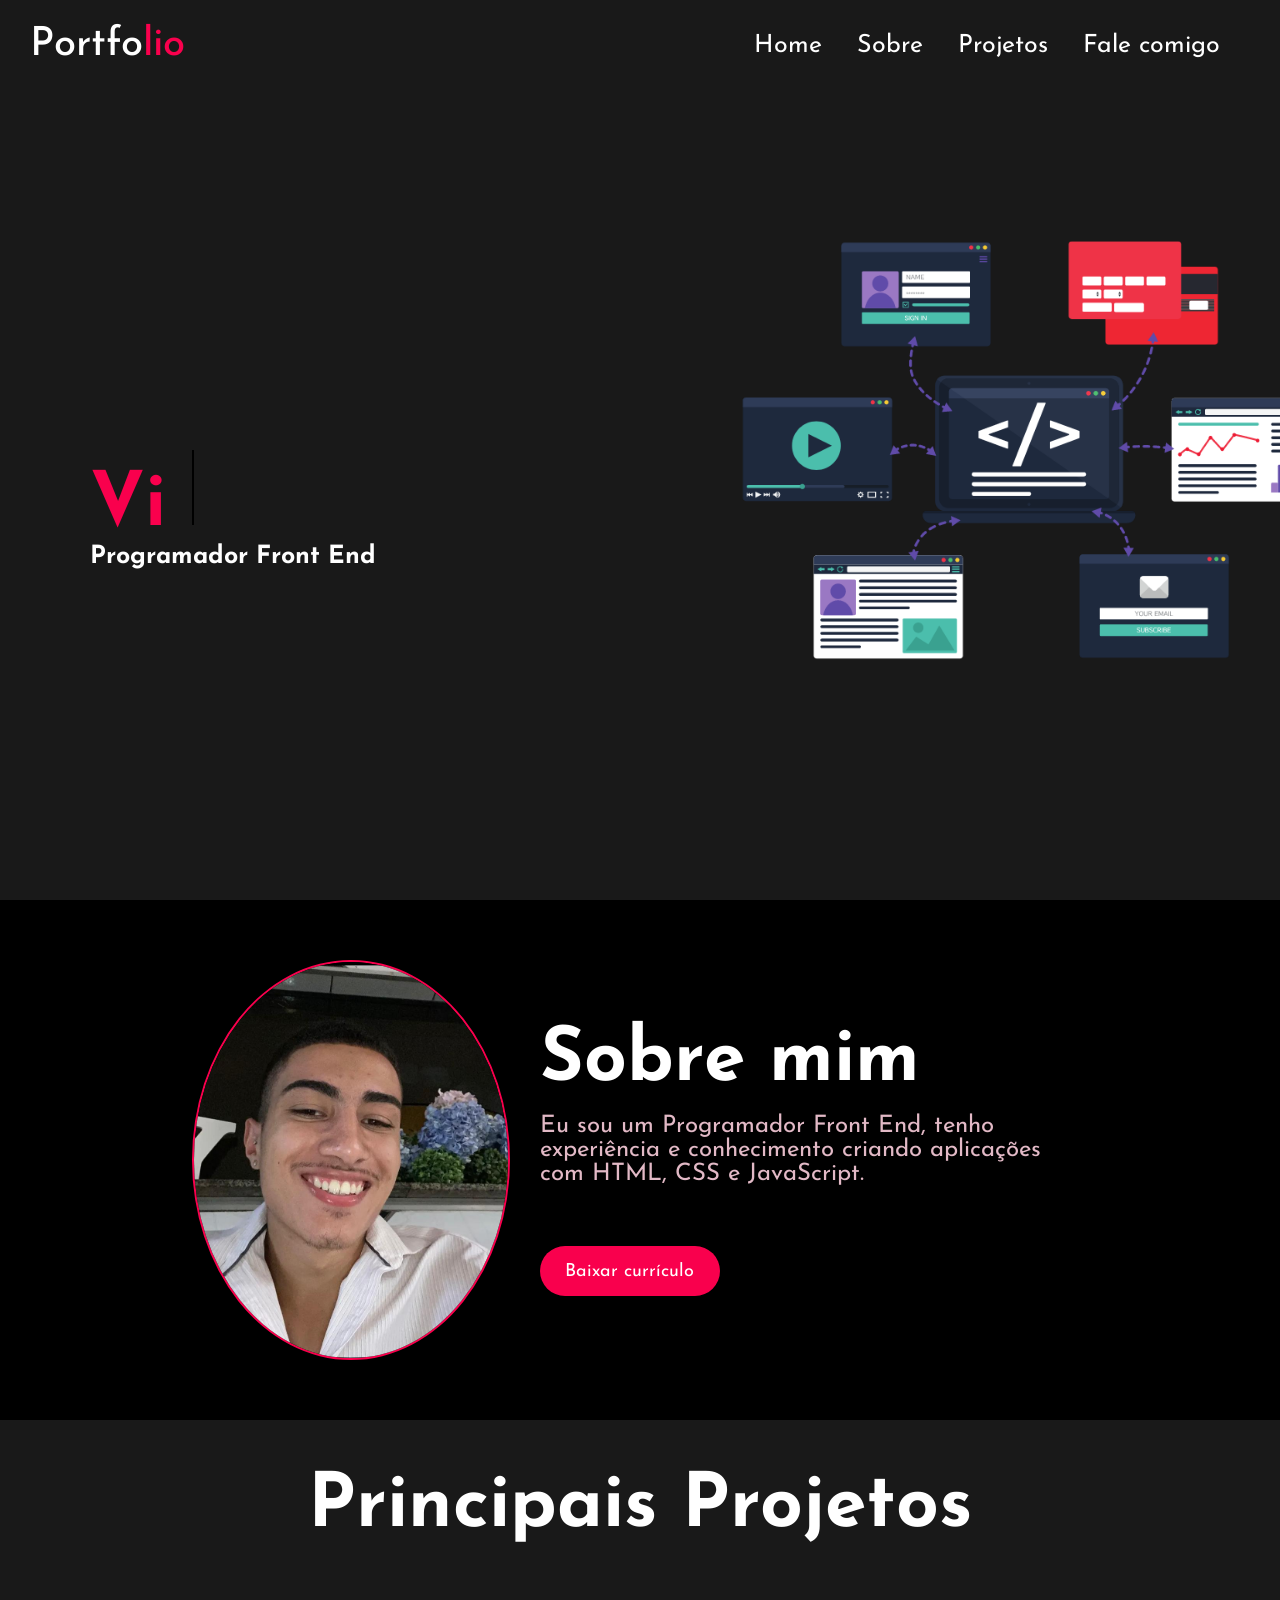
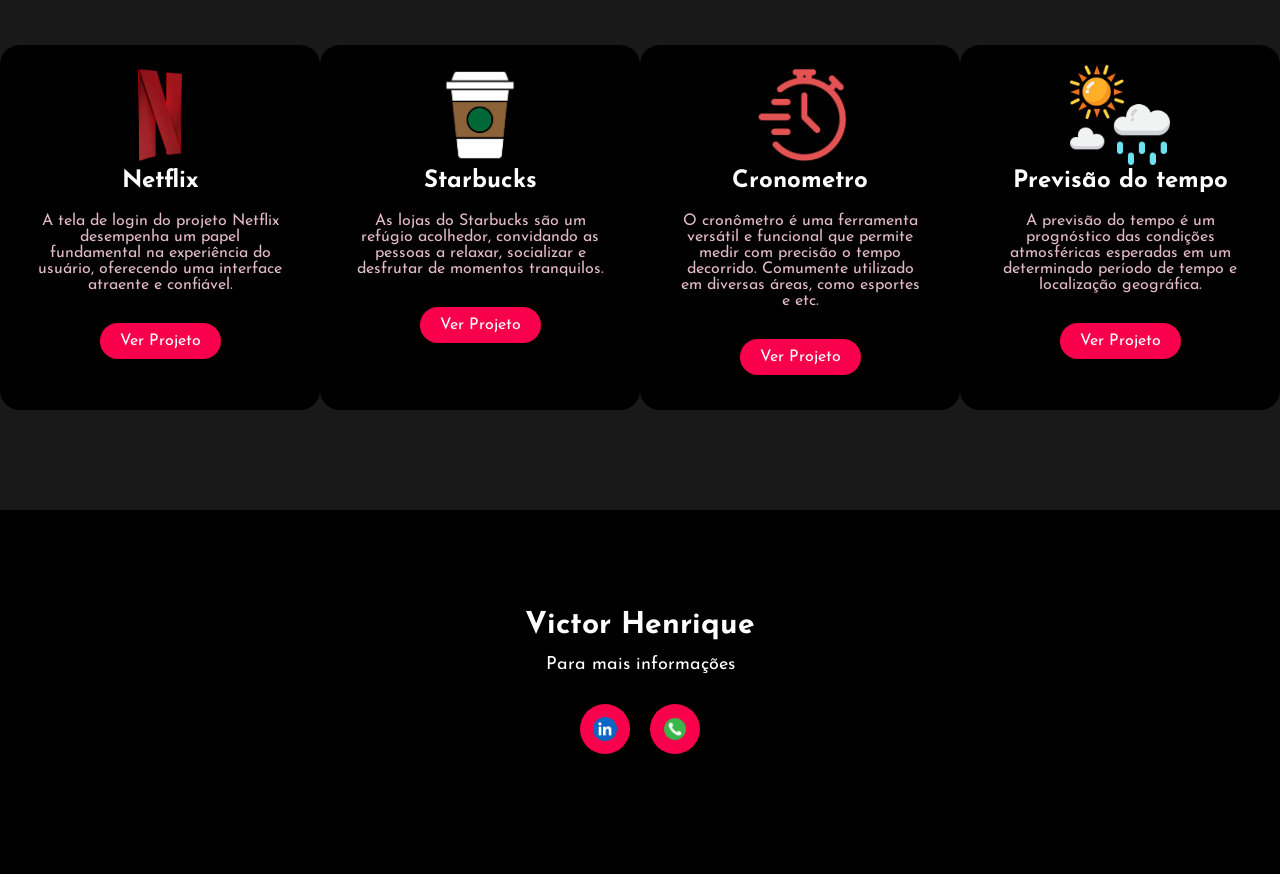
<file: index.html>
<!DOCTYPE html>
<html lang="pt-br">

<head>
    <meta charset="UTF-8">
    <meta http-equiv="X-UA-Compatible" content="IE=edge">
    <meta name="viewport" content="width=device-width, initial-scale=1.0">
    <link rel="stylesheet" href="./styles.css">
    <link rel="preconnect" href="https://fonts.googleapis.com">
    <link rel="preconnect" href="https://fonts.gstatic.com" crossorigin>
    <link href="https://fonts.googleapis.com/css2?family=Josefin+Sans:wght@200;500&display=swap" rel="stylesheet">
    <style>
        /* Estilos responsivos */
        
        @media screen and (max-width: 768px) {
            /* Estilos para dispositivos com largura de tela até 768px */
            .meu-nome h1 {
                font-size: 24px;
            }
        }
        
        @media screen and (max-width: 480px) {
            /* Estilos para dispositivos com largura de tela até 480px */
            .meu-nome h1 {
                font-size: 20px;
            }
        }
    </style>
    <title>Victor Henrique</title>
</head>

<body>
    <div class="caixa-principal" id="home">
        <nav>
            <h2 class="portfolio">Portfo<span>lio</span></h2>
            <ul>
                <li><a class="link-menu" href="#home">Home</a></li>
                <li><a class="link-menu" href="#sobre">Sobre</a></li>
                <li><a class="link-menu" href="#projetos-id">Projetos</a></li>
                <li><a class="link-menu" href="#fale-comigo">Fale comigo</a></li>
            </ul>
        </nav>

        <div class="meu-nome">
            <h1>
                <span id="typed-text"></span>
                <span class="cursor"></span>
            </h1>
            <h3>Programador Front End</h3>
        </div>
    </div>

    <section id="sobre">
        <img src="./img/victor.jpeg" alt="Foto de Victor Henrique">
        <div>
            <h2>Sobre mim</h2>
            <p>Eu sou um Programador Front End, tenho experiência e conhecimento criando aplicações com HTML, CSS e JavaScript.</p>
            <a href="MeuCurriculo.pdf" download="meu_curriculo.pdf">
                <button class="button-animation">Baixar currículo</button>
            </a>
        </div>
    </section>

    <div class="projetos" id="projetos-id">
        <h2>Principais Projetos</h2>

        <div class="card-projetos">

            <div class="card">
                <img src="./img/netflix.png" alt="Projeto Netflix">
                <h5>Netflix</h5>
                <p>A tela de login do projeto Netflix desempenha um papel fundamental na experiência do usuário, oferecendo uma interface atraente e confiável.</p>
                <a href="https://login-netflix01.netlify.app" target="_blank">Ver Projeto</a>
            </div>

            <div class="card">
                <img src="./img/starbucks.png" alt="Projeto Starbucks">
                <h5>Starbucks</h5>
                <p>As lojas do Starbucks são um refúgio acolhedor, convidando as pessoas a relaxar, socializar e desfrutar de momentos tranquilos.</p>
                <a href="https://starbucks-clone01.netlify.app" target="_blank">Ver Projeto</a>
            </div>

            <div class="card">
                <img src="./img/crono.png" alt="Projeto Cronômetro">
                <h5>Cronometro</h5>
                <p>O cronômetro é uma ferramenta versátil e funcional que permite medir com precisão o tempo decorrido. Comumente utilizado em diversas áreas, como esportes e etc.</p>
                <a href="https://my-stopwatch1.netlify.app" target="_blank">Ver Projeto</a>
            </div>

            <div class="card">
                <img src="./img/previsao.png" alt="Projeto Previsão do Tempo" height="80">
                <h5>Previsão do tempo</h5>
                <p>A previsão do tempo é um prognóstico das condições atmosféricas esperadas em um determinado período de tempo e localização geográfica.</p>
                <a href="https://previsao-do-tempo01.netlify.app" target="_blank">Ver Projeto</a>
            </div>
        </div>
    </div>

    <footer id="fale-comigo">
        <h5>Victor Henrique</h5>
        <p>Para mais informações</p>

        <div class="social">
            <a href="https://www.linkedin.com/in/victor-henrique1/" target="_blank">
                <img src="./img/linkedin.png" alt="LinkedIn">
            </a>

            <a href="https://wa.me/5511981744993?text=Ol%C3%A1+Victor%2C+vim+atrav%C3%A9s+do+seu+portf%C3%B3lio+no+GitHub" target="_blank">
                <img src="./img/telefone.png" alt="WhatsApp">
            </a>
        </div>
    </footer>

    <script>
        const text = "Victor Henrique";
        const delay = 200; // Tempo de atraso entre cada caractere (em milissegundos)

        let index = 0;

        function type() {
            if (index < text.length) {
                document.getElementById("typed-text").textContent += text.charAt(index);
                index++;
                setTimeout(type, delay);
            }
        }

        setTimeout(type, 1000); // Tempo inicial antes de começar a digitar
    </script>
</body>

</html>
</file>
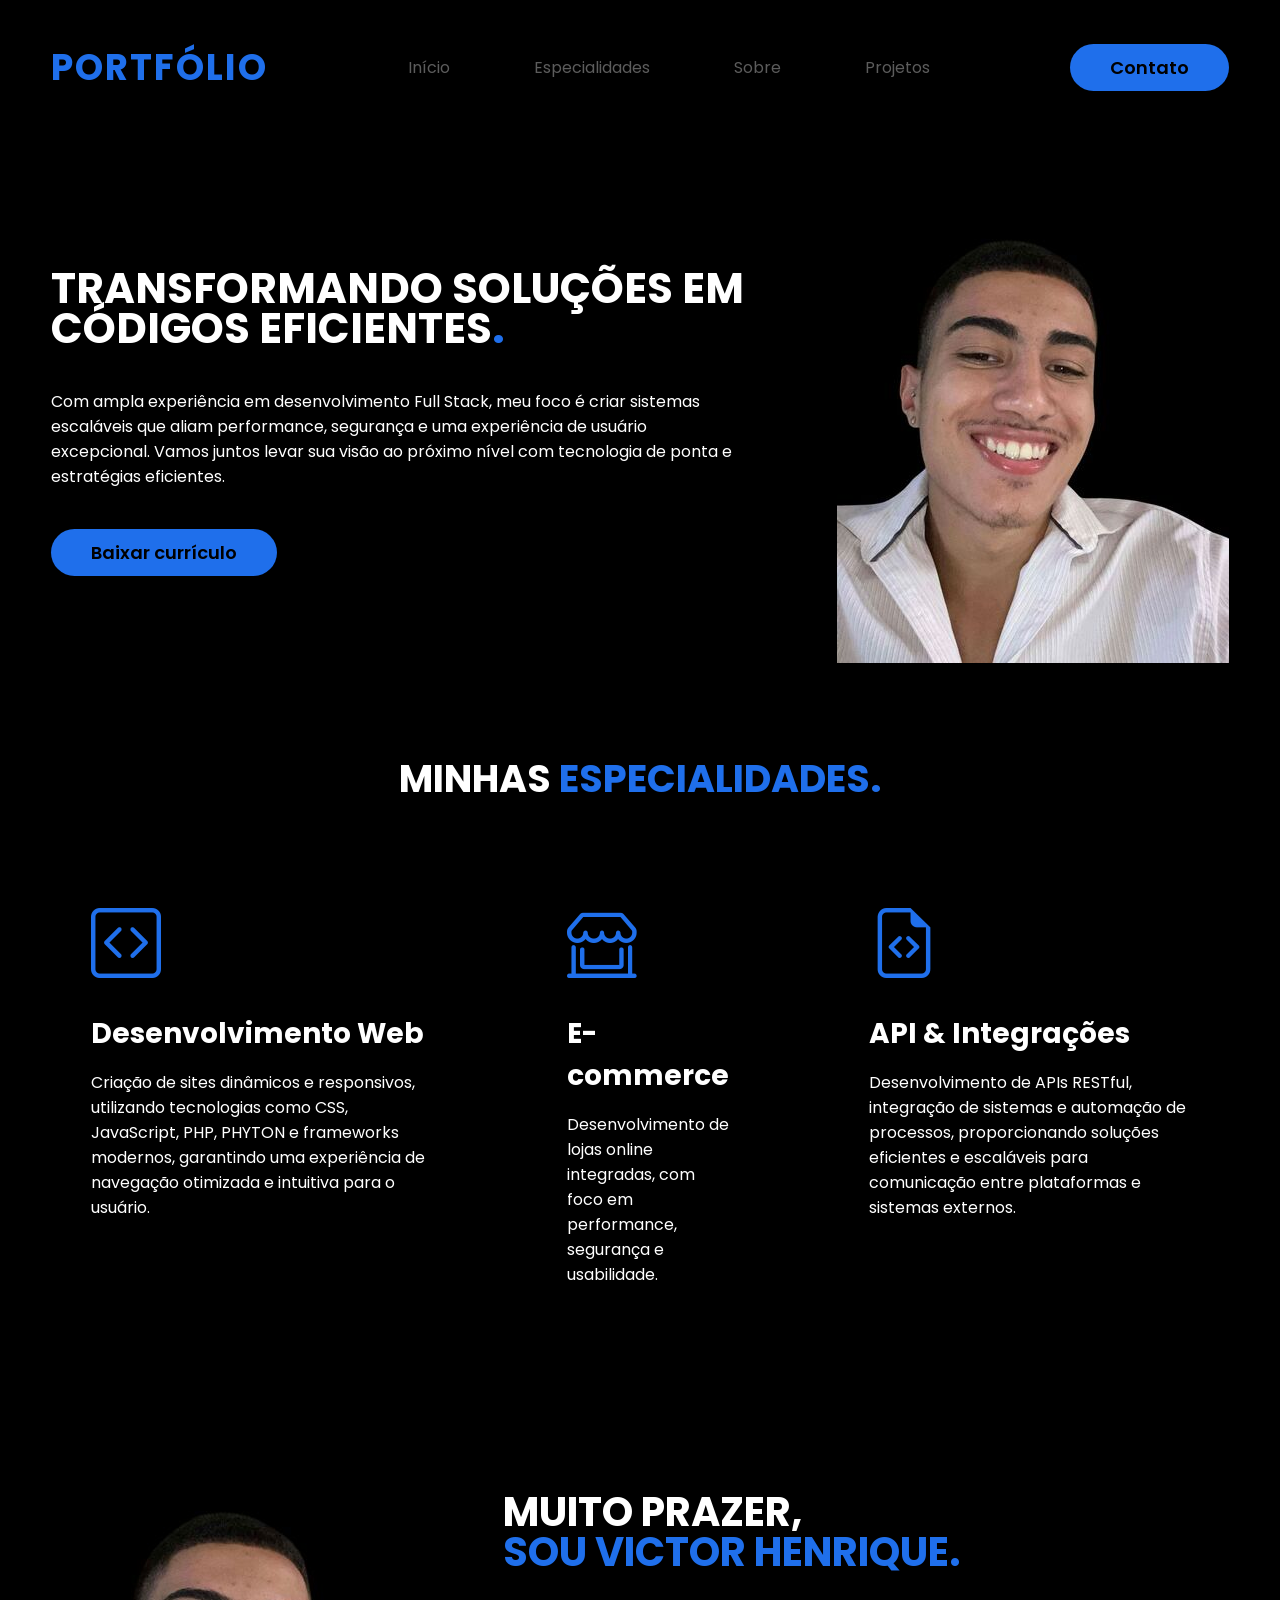
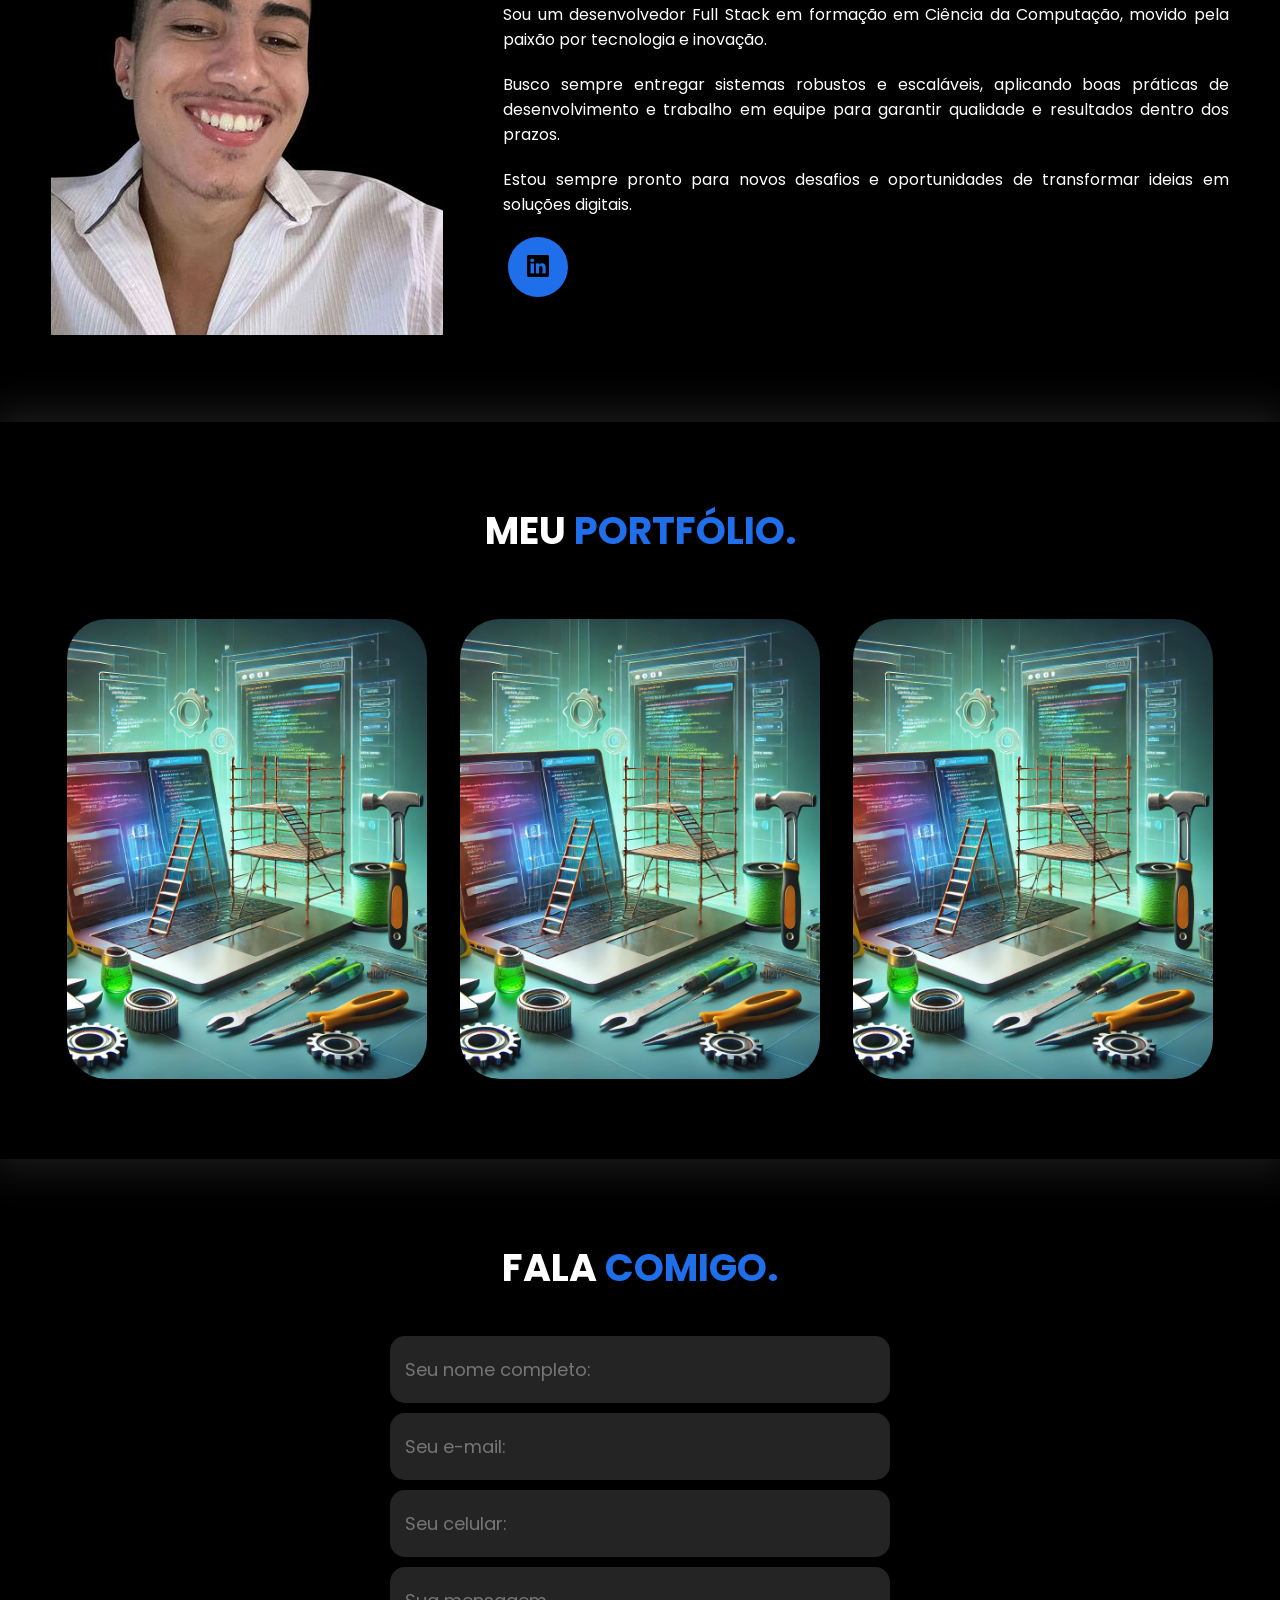
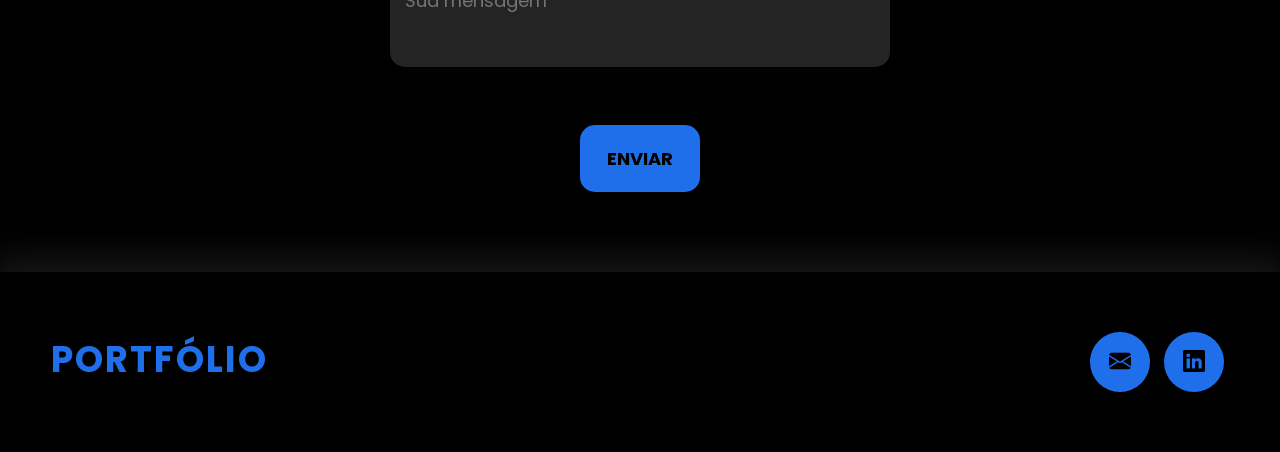
<file: Portfolio/index.html>
<!DOCTYPE html>
<html lang="pt-br">
<head>
    <meta charset="UTF-8">
    <meta name="viewport" content="width=device-width, initial-scale=1.0">
    <!-- GOOGLE FONTS -->
    <link rel="preconnect" href="https://fonts.googleapis.com">
    <link rel="preconnect" href="https://fonts.gstatic.com" crossorigin>
    <link href="https://fonts.googleapis.com/css2?family=Poppins:ital,wght@0,100;0,200;0,300;0,400;0,500;0,600;0,700;0,800;0,900;1,100;1,200;1,300;1,400;1,500;1,600;1,700;1,800;1,900&display=swap" rel="stylesheet">
    <!-- FIM GOOGLE FONTES -->
    <!-- BOOTSTRAP ICONS -->
    <link rel="stylesheet" href="https://cdn.jsdelivr.net/npm/bootstrap-icons@1.10.5/font/bootstrap-icons.css">
    <!-- FIM BOOTSTRAP ICONS -->
    <link rel="stylesheet" href="style.css">

    <script src="menu.js" defer></script>


    <title>Portfólio</title>
</head>
<body>

    <header>
        <div class="interface">
            <div class="logo">
                <a href="#">
                    <span class="logo-text">Portfólio</span>
                </a>
            </div><!--logo-->
    
            <nav class="menu-desktop">
                <ul>
                    <li><a href="#home">Início</a></li>
                    <li><a href="#especialidades">Especialidades</a></li>
                    <li><a href="#sobre">Sobre</a></li>
                    <li><a href="#projetos">Projetos</a></li>
                </ul>
            </nav>
    
            <div class="btn-contato">
                <a href="#formulario">
                    <button>Contato</button>
                </a>
            </div><!--btn-contato-->
    
            <div class="btn-abrir-menu" id="btn-menu">
                <i class="bi bi-list"></i>
            </div>
    
            <div class="menu-mobile" id="menu-mobile">
                <div class="btn-fechar">
                    <i class="bi bi-x-lg"></i>
                </div>
    
                <nav>
                    <ul>
                        <li><a href="#home">Início</a></li>
                        <li><a href="#especialidades">Especialidades</a></li>
                        <li><a href="#sobre">Sobre</a></li>
                        <li><a href="#projetos">Projetos</a></li>
                        <li><a href="#contato">Contato</a></li>
                    </ul>
                </nav>
    
            </div><!--menu-mobile-->
            <div class="overlay-menu" id="overlay-menu"></div>
        </div><!--interface-->
    </header>
    
    <main>
        <section class="topo-do-site" id="home">
            <div class="interface">
                <div class="flex">
                    <div class="txt-topo-site">
                        <h1>TRANSFORMANDO SOLUÇÕES EM CÓDIGOS EFICIENTES<span>.</span></h1>
                        <p>Com ampla experiência em desenvolvimento Full Stack, meu foco é criar sistemas escaláveis que aliam performance, segurança e uma experiência de usuário excepcional. Vamos juntos levar sua visão ao próximo nível com tecnologia de ponta e estratégias eficientes.</p>

                        <div class="btn-contato">
                            <a href="MeuCurriculo.pdf" download="meu_curriculo.pdf">
                                <button class="button-animation">Baixar currículo</button>
                            </a>
                        </div>
                    </div><!--txt-topo-site-->

                    <div class="img-topo-site">
                        <img src="images/foto.png" alt="">
                    </div><!--img-topo-site-->
                </div><!--flex-->
            </div><!--interface-->
        </section><!--topo-do-site-->

        <section class="especiliadades" id="especialidades">
            <div class="interface">
                <h2 class="titulo">MINHAS <span>ESPECIALIDADES.</span></h2>
                <div class="flex">
                    <div class="especialidades-box">
                        <i class="bi bi-code-square"></i>
                        <h3>Desenvolvimento Web</h3>
                        <p>Criação de sites dinâmicos e responsivos, utilizando tecnologias como CSS, JavaScript, PHP, PHYTON e frameworks modernos, garantindo uma experiência de navegação otimizada e intuitiva para o usuário.</p>
                    </div><!--especialidades-box-->
            
                    <div class="especialidades-box">
                        <i class="bi bi-shop-window"></i>
                        <h3>E-commerce</h3>
                        <p>Desenvolvimento de lojas online integradas, com foco em performance, segurança e usabilidade.</p>
                    </div><!--especialidades-box-->
            
                    <div class="especialidades-box">
                        <i class="bi bi-file-earmark-code"></i>
                        <h3>API & Integrações</h3>
                        <p>Desenvolvimento de APIs RESTful, integração de sistemas e automação de processos, proporcionando soluções eficientes e escaláveis para comunicação entre plataformas e sistemas externos.</p>
                    </div><!--especialidades-box-->
                </div><!--flex-->
            </div><!--interface-->            
        </section><!--especiliadades-->

        <section class="sobre" id="sobre">
            <div class="interface">
                <div class="flex">
                    <div class="img-sobre">
                        <img src="images/foto.png" alt="">
                    </div><!--img-sobre-->

                    <div class="txt-sobre">
                        <h2>MUITO PRAZER, <span>SOU VICTOR HENRIQUE.</span></h2>
                        <p>Sou um desenvolvedor Full Stack em formação em Ciência da Computação, movido pela paixão por tecnologia e inovação.</p>
                        <p>Busco sempre entregar sistemas robustos e escaláveis, aplicando boas práticas de desenvolvimento e trabalho em equipe para garantir qualidade e resultados dentro dos prazos.</p>
                        <p>Estou sempre pronto para novos desafios e oportunidades de transformar ideias em soluções digitais.</p>
                        <div class="btn-social">
                            <a href="https://www.linkedin.com/in/victor-henrique1/"><button><i class="bi bi-linkedin"></i></button></a>
                        </div><!--btn-social-->
                    </div><!--txt-sobre-->                    
                </div><!--flex-->
            </div><!--interface-->
        </section><!--sobre-->

        <section class="portfolio" id="projetos">
            <div class="interface">
                <h2 class="titulo">MEU <span>PORTFÓLIO.</span></h2>
                <div class="flex">
                    <div class="img-port" style="background-image: url(images/imagem.jpg);">
                        <div class="overlay">Projeto 1</div>
                    </div>
                    <div class="img-port" style="background-image: url(images/imagem.jpg);">
                        <div class="overlay">Projeto 2</div>
                    </div>
                    <div class="img-port" style="background-image: url(images/imagem.jpg);">
                        <div class="overlay">Projeto 3</div>
                    </div>
                </div><!--flex-->
            </div><!--interface-->
        </section><!--portfolio-->  

        <section class="formulario" id="formulario">
            <div class="interface" id="contato">
                <h2 class="titulo">FALA <span>COMIGO.</span></h2>

                <form action="https://formsubmit.co/v.henriquecarvalho10@gmail.com" method="POST">
                    <input type="text" name="nome" id="nome" placeholder="Seu nome completo:" required maxlength="50">
                    <input type="email" name="email" id="email" placeholder="Seu e-mail:" required>
                    <input type="text" name="telefone" id="telefone" placeholder="Seu celular:">
                    <div class="textarea-container">
                        <textarea name="mensagem" id="mensagem" placeholder="Sua mensagem" required oninput="contarCaracteres()"></textarea>
                        <div id="contador">0/500</div>
                    </div>
                    <div class="btn-enviar">
                        <input type="submit" value="ENVIAR" onclick="sendEmail()">
                    </div>
                    <input type="hidden" name="_subject" value="Oportunidade">
                    <input type="text" name="_honey" style="display:none">
                    <input type="hidden" name="_captcha" value="false">
                    <input type="hidden" name="_next" value="https://victor-portfolio1.netlify.app">
                </form>
            </div><!--interface-->
        </section><!--formulario-->

    </main>
<footer>
    <div class="interface">
        <!-- Linha Superior do Footer -->
        <div class="line-footer">
            <div class="flex">
                <div class="logo-footer">
                    <span class="logo-text">Portfólio</span> <!-- Aqui usamos a logo com texto -->
                </div><!--logo-footer-->
                <div class="btn-social">
                    <a href="mailto:v.henriquecarvalho10@gmail.com"><button><i class="bi bi-envelope-fill"></i></button></a>
                    <a href="https://www.linkedin.com/in/victor-henrique1/" target="_blank"><button><i class="bi bi-linkedin"></i></button></a>
                </div><!--btn-social-->
            </div><!--flex-->
        </div><!--line-footer-->
    </div><!--interface-->
</footer>
    </html>
    <script>
        document.addEventListener("DOMContentLoaded", () => {
    // Máscara para o campo de celular
    const celular = document.getElementById('telefone');
    celular.addEventListener('input', mascaraCelular);

    // Máscara para o campo de nome
    const nome = document.getElementById('nome');
    nome.addEventListener('input', mascaraNome);
});

function mascaraCelular(event) {
    let valor = event.target.value;

    // Remove tudo que não for número
    valor = valor.replace(/\D/g, "");

    // Aplica a máscara (XX) XXXXX-XXXX
    if (valor.length <= 2) {
        valor = `(${valor}`;
    } else if (valor.length <= 7) {
        valor = `(${valor.slice(0, 2)}) ${valor.slice(2)}`;
    } else {
        valor = `(${valor.slice(0, 2)}) ${valor.slice(2, 7)}-${valor.slice(7, 11)}`;
    }

    event.target.value = valor;
}

function mascaraNome(event) {
    let valor = event.target.value;

    // Permite letras com acento, ç, e espaços
    valor = valor.replace(/[^a-zA-ZáàâäãéèêëíìîïóòôöõúùûüçÇ\s]/g, "");

    event.target.value = valor;
}
    </script>
    <script>
        async function sendEmail() {
            const form = document.getElementById('contactForm');
            const formData = new FormData(form);
        
            try {
                const response = await fetch('https://formsubmit.co/v.henriquecarvalho10@gmail.com', {
                    method: 'POST',
                    body: formData,
                });
                
                if (response.ok) {
                    alert('Formulário enviado com sucesso!');
                    form.reset(); // Limpa o formulário
                } else {
                    alert('Erro ao enviar o formulário.');
                }
            } catch (error) {
                console.error('Erro:', error);
                alert('Houve um problema ao enviar o formulário.');
            }
        }
        </script>
</file>
<file: styles.css>
* {
    margin: 0;
    padding: 0;
    box-sizing: border-box;
    font-family: 'Josefin Sans', sans-serif;
}

.caixa-principal {
    height: 100vh;
    width: 100%;
    background-image: url(./img/background.png);
    background-size: cover;
    background-position: center;
    background-color: #191919;
}

nav {
    display: flex;
    align-items: center;
    justify-content: space-between;
    padding-left: 30px;
    padding-right: 30px;
    padding-top: 25px;
}

.portfolio {
    color: #ffffff;
    font-size: 40px;
    font-weight: 500;
}

.portfolio span {
    color: #f9004d;
}

li {
    color: white;
    list-style: none;
    display: inline-block;
    font-size: 25px;
    margin-right: 30px;
    cursor: pointer;
}

li:hover {
    color: #f9004d;
    transition: 0.5s;
}

.link-menu {
    text-decoration: none;
    color: white;
}

.meu-nome {
    position: absolute;
    top: 50%;
    left: 7%;
}

h1 {
    color: white;
    font-size: 75px;
}

h1 span {
    color: #f9004d;
}

.meu-nome h3 {
    color: white;
    font-size: 25px;
}

section {
    display: flex;
    align-items: center;
    padding: 60px 15%;
    background-color: #000000;
}

section img {
    height: 400px;
    border-radius: 100%;
    border: 2px solid #f9004d;
    margin-right: 30px;
}

section div h2 {
    color: white;
    font-size: 75px;
}

section div p {
    color: #e2b9c6;
    font-size: 24px;
    margin-top: 15px;
    margin-bottom: 60px;
}

section div button {
    color: white;
    background: #f9004d;
    height: 50px;
    width: 180px;
    font-size: 18px;
    border: none;
    border-radius: 26px;
    cursor: pointer;
}

section div button:hover {
    background-color: black;
    border: 3px solid #f9004d;
    transition: 0.5s;
}

.projetos {
    background-color: #191919;
    padding-top: 50px;
    padding-bottom: 100px;
}

.projetos h2 {
    color: white;
    font-size: 75px;
    text-align: center;
}

.card {
    background-color: #000000;
    height: 365px;
    width: 335px;
    border-radius: 20px;
    padding: 20px 35px;
    text-align: center;
}

.card img {
    height: 100px;
}

.card h5 {
    color: white;
    font-size: 24px;
}

.card p {
    color: #e2b9c6;
    margin-top: 20px;
    margin-bottom: 40px;
}

.card a {
    background-color: #f9004d;
    color: white;
    padding: 10px 20px;
    border-radius: 25px;
    cursor: pointer;
    transition: 0.5s;
    text-decoration: none;
}

.card a:hover {
    background-color: transparent;
    border: 2px solid #f9004d;
}

.card-projetos {
    display: flex;
    justify-content: space-around;
    margin-top: 100px;
}

footer {
    background-color: #000;
    padding-top: 100px;
    padding-bottom: 120px;
    display: flex;
    flex-direction: column;
    align-items: center;
    justify-content: center;
}

footer h5 {
    color: white;
    font-size: 30px;
}

footer p {
    color: white;
    font-size: 18px;
    margin-top: 14px;
    margin-bottom: 30px;
}

.social {
    display: flex;
    gap: 20px;
}

.social img {
    height: 24px;
    border-radius: 50%;
}

.social a {
    background-color: #f9004d;
    border-radius: 50%;
    display: flex;
    align-items: center;
    justify-content: center;
    height: 50px;
    width: 50px;
    cursor: pointer;
}

.social a:hover {
    transform: scale(1.3);
    transition: 0.5s;
}

@keyframes blink {
    0% {
        opacity: 0;
    }
    50% {
        opacity: 1;
    }
    100% {
        opacity: 0;
    }
}

.cursor {
    display: inline-block;
    animation: blink 0.7s infinite;
}

.cursor::after {
    content: '';
    display: inline-block;
    width: 2px;
    height: 1em;
    background-color: black;
    margin-left: 2px;
    animation: blink 0.7s infinite;
}

.card {
    position: relative;
    overflow: hidden;
    transition: transform 0.3s;
}

.card:hover {
    transform: scale(1.1);
}

@keyframes jump {
    0% {
        transform: translateY(0);
    }
    50% {
        transform: translateY(-10px);
    }
    100% {
        transform: translateY(0);
    }
}

.button-animation {
    animation: jump 1s infinite;
}
</file>
<file: Portfolio/style.css>
/* ESTILO GERAL */
* {
    margin: 0;
    padding: 0;
    box-sizing: border-box;
    font-family: 'Poppins', sans-serif;
}

body {
    background-color: #000;
    height: 100vh;
    font-family: "Open Sans", -apple-system, BlinkMacSystemFont, "Segoe UI", Roboto, Oxygen-Sans, Ubuntu, Cantarell, "Helvetica Neue", Helvetica, Arial, sans-serif; 
}

.interface {
    max-width: 1280px;
    margin: 0 auto;
}

.flex {
    display: flex;
}

.btn-contato button {
    padding: 10px 40px;
    font-size: 18px;
    font-weight: 600;
    background-color: #1F6FEB;
    border: 0;
    border-radius: 30px;
    cursor: pointer;
    transition: .2s;
}

h2.titulo {
    color: #fff;
    font-size: 38px;
    text-align: center;
}

h2.titulo span {
    color: #1F6FEB;
}

button:hover,
form .btn-enviar input:hover {
    box-shadow: 0px 0px 8px #1F6FEB;
    transform: scale(1.05);
}

/* ESTILO DO CABEÇALHO */
header {
    padding: 40px 4%;
}

header>.interface {
    display: flex;
    align-items: center;
    justify-content: space-between;
}

header a {
    color: #5c5c5c;
    text-decoration: none;
    display: inline-block;
    transition: .2s;
}

header nav.menu-desktop a:hover {
    color: #fff;
    transform: scale(1.05);
}

header nav ul {
    list-style-type: none;
}

header nav.menu-desktop ul li {
    display: inline-block;
    padding: 0 40px;
}

/* ESTILO DO MENU MOBILE */

.btn-abrir-menu{
    display: none;
}

.btn-abrir-menu i{
    color: #1F6FEB;
    font-size: 40px;
}

.menu-mobile{
    background-color: #000;
    height: 100vh;
    position: fixed;
    top: 0;
    right: 0;
    z-index: 99999;
    width: 0%;
    overflow: hidden;
    transition: .5s;
}

.menu-mobile.abrir-menu{
    width: 70%;
}

.menu-mobile.abrir-menu ~ .overlay-menu{
    display: block;
}


.menu-mobile .btn-fechar{
    padding: 20px 5%;
}

.menu-mobile .btn-fechar i{
    color: #1F6FEB;
    font-size: 30px;
}

.menu-mobile nav ul{
    text-align: right;
}

.menu-mobile nav ul li a{
    color: #fff;
    font-size: 20px;
    font-weight: 300;
    padding: 20px 8%;
    display: block;
}   

.menu-mobile nav ul li a:hover{
    background-color: #1F6FEB;
    color: #000;
}

.overlay-menu{
    background-color: #000000df;
    width: 100%;
    height: 100%;
    position: fixed;
    top: 0;
    left: 0;
    z-index: 88888;
    display: none;
}

/* ESTILO DO TOPO DO SITE */
section.topo-do-site {
    padding: 40px 4%;
}

section.topo-do-site .flex {
    align-items: center;
    justify-content: center;
    gap: 90px;
}

.topo-do-site h1 {
    color: #fff;
    font-size: 42px;
    line-height: 40px;
}

.topo-do-site .txt-topo-site h1 span {
    color: #1F6FEB;
}

.topo-do-site .txt-topo-site p {
    color: #fff;
    margin: 40px 0;
}

.topo-do-site .img-topo-site img {
    position: relative;
    animation: flutuar 2s ease-in-out infinite alternate;
}


@keyframes flutuar {
    0% {
        top: 0;
    }

    100% {
        top: 30px;
    }
}

/* ESTILO DAS ESPECIALIDADES */
section.especiliadades {
    padding: 40px 4%;
}

section.especiliadades .flex {
    gap: 60px;
}

.especiliadades .especialidades-box {
    color: #fff;
    padding: 40px;
    border-radius: 20px;
    margin-top: 45px;
    transition: .2s;
}

.especiliadades .especialidades-box:hover {
    transform: scale(1.05);
    box-shadow: 0 0 20px #ffffff78;
}

.especiliadades .especialidades-box i {
    font-size: 70px;
    color: #1F6FEB;
}

.especiliadades .especialidades-box h3 {
    font-size: 28px;
    margin: 15px 0;
}

/* ESTILO DO SOBRE */
section.sobre {
    padding: 80px 4%;
}

section.sobre .flex {
    align-items: center;
    gap: 60px;
}

.sobre .txt-sobre {
    color: #fff;
}

.sobre .txt-sobre h2 {
    font-size: 40px;
    line-height: 40px;
    margin-bottom: 30px;
}

.sobre .txt-sobre h2 span {
    color: #1F6FEB;
    display: block;
}

.sobre .txt-sobre p {
    margin: 20px 0;
    text-align: justify;
}

.btn-social button {
    width: 60px;
    height: 60px;
    border-radius: 50%;
    border: none;
    background-color: #1F6FEB;
    font-size: 22px;
    cursor: pointer;
    margin: 0 5px;
    transition: .2s;
}

/* ESTILO DO PORTFÓLIO */
section.portfolio {
    padding: 80px 4%;
    box-shadow: 0 0 40px 10px #ffffff1d;
}

section.portfolio .flex {
    justify-content: space-around;
    margin-top: 60px;
}

.img-port {
    width: 360px;
    height: 460px;
    background-size: cover;
    background-position: 100% 0%;
    transition: 8s;
    cursor: pointer;
    border-radius: 40px;
    position: relative;
}

.img-port:hover {
    background-position: 100% 100%;
}

.overlay {
    position: absolute;
    top: 0;
    left: 0;
    width: 100%;
    height: 100%;
    background-color: #000000b8;
    border-radius: 40px;
    display: flex;
    align-items: center;
    justify-content: center;
    font-size: 24px;
    font-weight: 600;
    color: #fff;
    opacity: 0;
    transition: .5s;
}

.overlay:hover {
    opacity: 1;
}

/* ESTILO DO FORMULÁRIO DE CONTATO */
section.formulario {
    padding: 80px 4%;
}

form {
    max-width: 500px;
    margin: 0 auto;
    display: flex;
    justify-content: center;
    flex-direction: column;
    gap: 10px;
    margin-top: 40px;
}

form input,
form textarea {
    width: 100%;
    background-color: #242424;
    border: 0;
    outline: 0;
    padding: 20px 15px;
    border-radius: 15px;
    color: #fff;
    font-size: 18px;
}

form textarea {
    resize: none;
    max-height: 200px;
}

form .btn-enviar {
    margin-top: 20px;
    text-align: center;
}

form .btn-enviar input {
    width: 120px;
    background-color: #1F6FEB;
    color: #000;
    font-weight: 700;
    cursor: pointer;
    transition: .2s;
}

/* ESTILO DO RODAPÉ */

footer {
    padding: 40px 4%;
    box-shadow: 0 0 40px 10px #ffffff1d;
}

footer .flex {
    justify-content: space-between;
}

footer .line-footer {
    padding: 20px 0;
}

.borda {
    border-top: 2px solid #1F6FEB;
}

footer .line-footer p i {
    color: #1F6FEB;
    font-size: 22px;
}

footer .line-footer p a {
    color: #fff;
}

@media screen and (max-width: 1020px) {

    /* CLASSES GERAIS */
    .flex {
        flex-direction: column;
    }

    .topo-do-site .flex{
        flex-direction: column-reverse;
    }

    h2.titulo {
        font-size: 34px;
        line-height: 30px;
    }

    /* CABEÇALHO */
    .menu-desktop,
    .btn-contato {
        display: none;
    }

    /* TOPO DO SITE */

    section.topo-do-site .flex {
        gap: 40px;
    }

    section.topo-do-site {
        padding: 20px 8%;
    }

    .topo-do-site h1 {
        font-size: 30px;
    }

    .topo-do-site .img-topo-site img {
        width: 100%;
    }

    /* ESPECIALIDADES */
    section.especiliadades {
        padding: 40px 8%;
    }

    /* SOBRE */
    section.sobre {
        padding: 80px 8%;
    }

    .sobre .txt-sobre h2 {
        font-size: 34px;
        line-height: 35px;
        text-align: center;
    }
    
    .btn-social{
        text-align: center;
    }

    .img-sobre img{
        width: 100%;
    }

    /* PORTFÓLIO */
    section.portfolio {
        padding: 80px 8%;
    }

    .img-port {
        width: 100%;
        max-width: 360px;
        margin: 0 auto;
    }
    
    section.portfolio .flex {
       gap: 60px;
    }

    /* RODAPÉ */
    footer .flex {
        flex-direction: column;
        gap: 30px;
    }

    footer .line-footer {
        text-align: center;
    }
}

/* Estilos para a logo "Portfólio" */
.logo-text {
    font-family: 'Poppins', sans-serif; /* Usando a fonte do Google Fonts */
    font-size: 36px;  /* Tamanho da fonte */
    font-weight: bold;  /* Deixa o texto mais forte */
    color: #1F6FEB;  /* Cor azul que você pediu */
    text-transform: uppercase;  /* Coloca as letras em maiúsculo */
    letter-spacing: 2px;  /* Espaçamento entre as letras */
    text-decoration: none;  /* Remove o sublinhado do link */
    transition: all 0.3s ease;  /* Adiciona uma transição suave para efeitos */
}

.logo-text:hover {
    color: #155ab3;  /* Um tom mais escuro de azul ao passar o mouse */
    transform: scale(1.1);  /* Aumenta um pouco o tamanho ao passar o mouse */
}

  /* Estilo para o contador de caracteres */
  #contador {
    font-size: 14px;
    color: black;
    margin-top: 5px;
    font-family: Arial, sans-serif;
    display: block;
}

/* Remover o scroll do textarea enquanto digita */
textarea {
    overflow: hidden; /* Remover o scroll */
    resize: none; /* Desabilitar o redimensionamento manual do campo */
    min-height: 100px; /* Tamanho mínimo do textarea */
}
</file>
